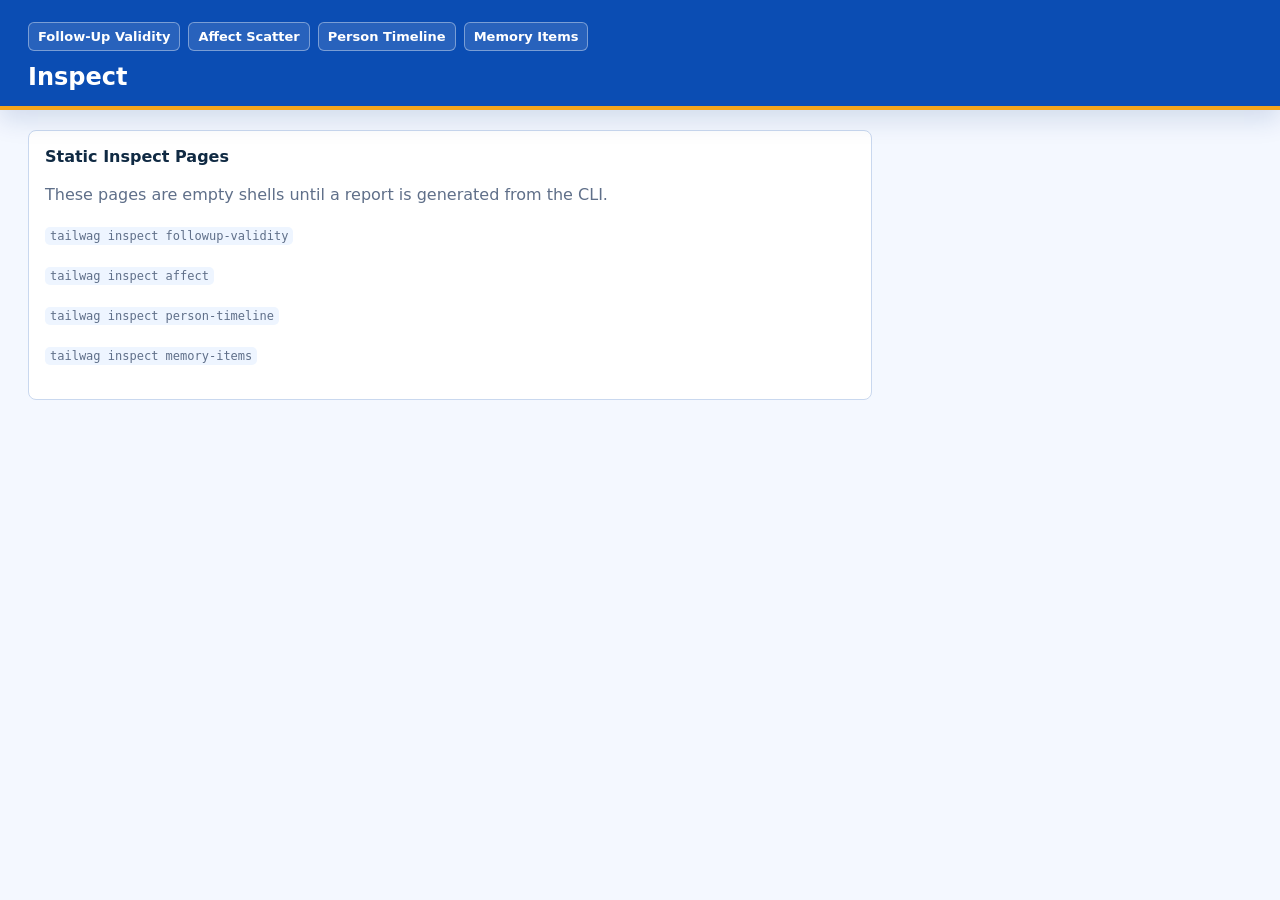
<file: inspect/index.html>
<!doctype html>
<html lang="en">
<head>
  <meta charset="utf-8">
  <meta name="viewport" content="width=device-width, initial-scale=1">
  <title>Inspect</title>
  <link rel="stylesheet" href="tailwag-inspect.css">
  <style>
    :root { --bg: #f4f8ff; --ink: #102a43; --line: #c9d8ef; --panel: #ffffff; --accent: #0b4db3; --muted: #5f6f89; --header-bg: #0b4db3; }
    main { padding: 20px 28px; max-width: 900px; }
    section { border: 1px solid var(--line); border-radius: 8px; background: var(--panel); padding: 16px; }
    p { color: var(--muted); line-height: 1.5; }
    code { background: #eef5ff; border-radius: 5px; padding: 2px 5px; }
  </style>
</head>
<body>
  <header>
    <nav aria-label="Inspect reports">
      <a href="tailwag-followup-validity.html">Follow-Up Validity</a>
      <a href="tailwag-affect.html">Affect Scatter</a>
      <a href="tailwag-person-timeline.html">Person Timeline</a>
      <a href="tailwag-memory-items.html">Memory Items</a>
    </nav>
    <h1>Inspect</h1>
  </header>
  <main>
    <section>
      <h2>Static Inspect Pages</h2>
      <p>These pages are empty shells until a report is generated from the CLI.</p>
      <p><code>tailwag inspect followup-validity</code></p>
      <p><code>tailwag inspect affect</code></p>
      <p><code>tailwag inspect person-timeline</code></p>
      <p><code>tailwag inspect memory-items</code></p>
    </section>
  </main>
</body>
</html>
</file>
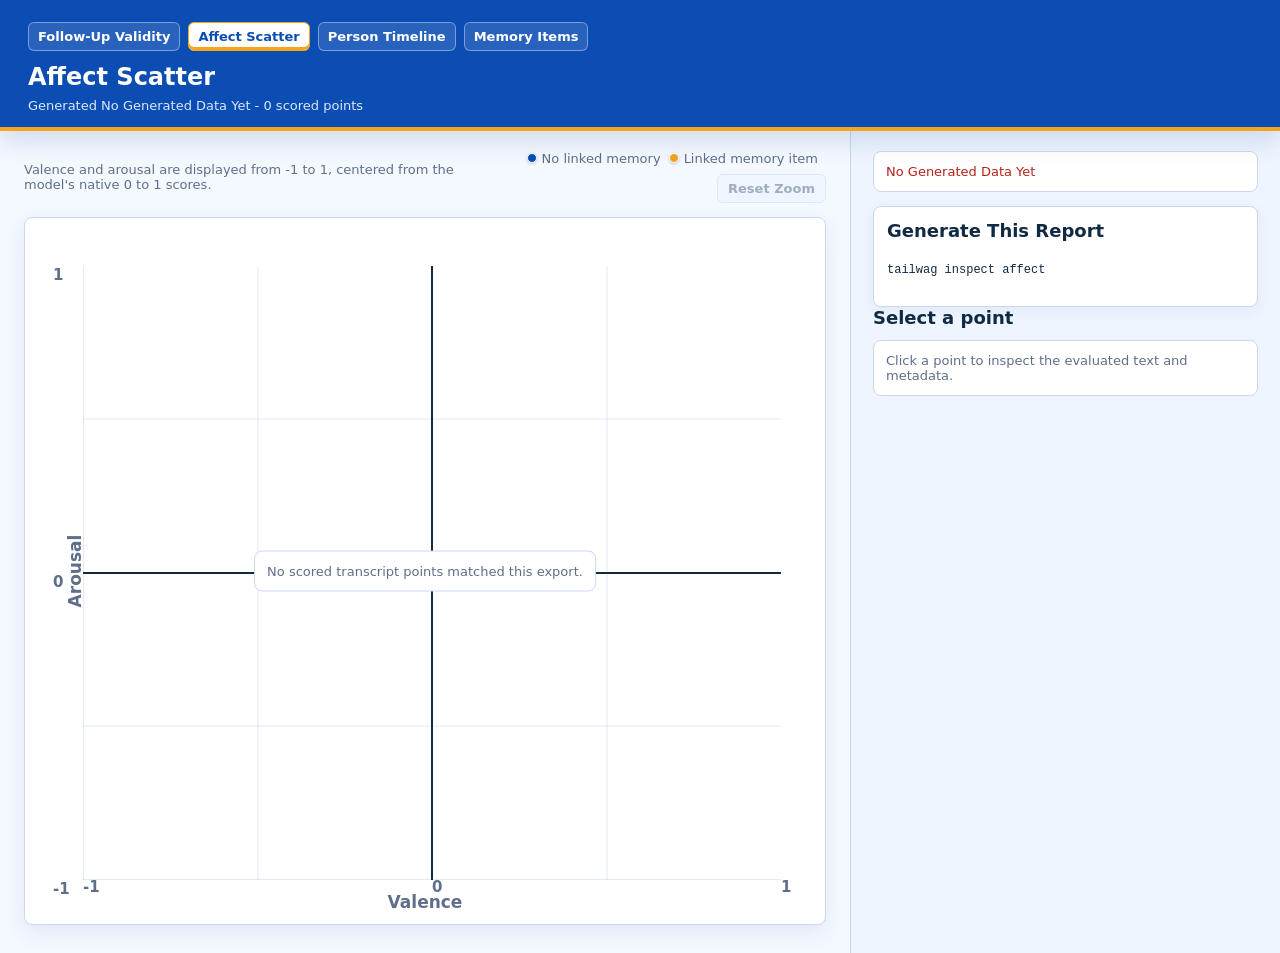
<file: inspect/tailwag-affect.html>
<!doctype html>
<html lang="en">
<head>
  <meta charset="utf-8">
  <meta name="viewport" content="width=device-width, initial-scale=1">
  <title>Affect Scatter</title>
  <link rel="stylesheet" href="tailwag-inspect.css">
  <style>
main {
      display: grid;
      grid-template-columns: minmax(360px, 1fr) minmax(320px, 430px);
      min-height: calc(100vh - 78px);
    }
    .plot-wrap {
      padding: 20px 24px 28px;
      min-width: 0;
      min-height: calc(100vh - 78px);
      display: flex;
      flex-direction: column;
    }
    .toolbar {
      display: flex;
      align-items: center;
      justify-content: space-between;
      gap: 12px;
      margin-bottom: 14px;
      color: var(--muted);
      font-size: 13px;
    }
    .toolbar-actions {
      display: flex;
      align-items: center;
      gap: 8px;
      flex-wrap: wrap;
      justify-content: flex-end;
    }
    .legend {
      display: inline-flex;
      align-items: center;
      gap: 8px;
      flex-wrap: wrap;
    }
    .legend-item {
      display: inline-flex;
      align-items: center;
      gap: 5px;
      white-space: nowrap;
    }
    .swatch {
      width: 10px;
      height: 10px;
      border-radius: 50%;
      background: var(--accent);
      border: 1px solid #ffffff;
      box-shadow: 0 1px 3px rgba(7,53,124,.22);
    }
    .swatch-memory { background: var(--accent-2); }
    .plot {
      position: relative;
      width: 100%;
      flex: 1 1 auto;
      min-height: 420px;
      background: var(--panel);
      border: 1px solid var(--line);
      border-radius: 8px;
      overflow: hidden;
      box-shadow: 0 8px 22px rgba(7, 53, 124, 0.08);
    }
    .grid {
      position: absolute;
      inset: 48px 44px 44px 58px;
      background-image:
        linear-gradient(to right, rgba(11,77,179,.12) 1px, transparent 1px),
        linear-gradient(to top, rgba(11,77,179,.12) 1px, transparent 1px);
      background-size: 25% 100%, 100% 25%;
    }
    .axis-line {
      position: absolute;
      background: var(--ink);
      pointer-events: none;
    }
    .axis-line-y {
      top: 48px;
      bottom: 44px;
      width: 2px;
      transform: translateX(-1px);
    }
    .axis-line-x {
      left: 58px;
      right: 44px;
      height: 2px;
      transform: translateY(-1px);
    }
    .axis-label {
      position: absolute;
      color: var(--muted);
      font-size: 17px;
      font-weight: 650;
    }
    .x-label { left: 50%; bottom: 12px; transform: translateX(-50%); }
    .y-label { left: 14px; top: 50%; transform: translateY(-50%) rotate(-90deg); }
    .tick {
      position: absolute;
      color: var(--muted);
      font-size: 15px;
      font-weight: 600;
    }
    .point {
      position: absolute;
      width: 14px;
      height: 14px;
      border-radius: 50%;
      border: 2px solid #ffffff;
      box-shadow: 0 2px 7px rgba(7,53,124,.26);
      cursor: pointer;
      transform: translate(-50%, -50%);
    }
    .point:focus {
      outline: 3px solid rgba(11,77,179,.34);
      outline-offset: 2px;
    }
    .selection {
      position: absolute;
      border: 1px solid var(--accent-2);
      background: rgba(244,165,28,.16);
      pointer-events: none;
      display: none;
    }
    aside {
      border-left: 1px solid var(--line);
      background: var(--panel-soft);
      padding: 20px 22px;
      overflow: auto;
    }
    h2 {
      margin: 0 0 10px;
      font-size: 18px;
      line-height: 1.25;
      letter-spacing: 0;
    }
    .score-row {
      display: grid;
      grid-template-columns: 1fr 1fr;
      gap: 10px;
      margin: 12px 0;
    }
    .score {
      border: 1px solid var(--line);
      border-radius: 8px;
      padding: 10px;
      background: var(--panel);
    }
    .score strong {
      display: block;
      font-size: 22px;
      line-height: 1;
      margin-top: 5px;
    }
    .memory-list {
      display: grid;
      gap: 8px;
      margin: 12px 0;
    }
    .memory-item {
      border: 1px solid var(--line);
      border-radius: 8px;
      background: var(--panel);
      padding: 10px;
      font-size: 13px;
      line-height: 1.4;
    }
    .memory-item-title {
      display: flex;
      align-items: center;
      justify-content: space-between;
      gap: 8px;
      color: var(--muted);
      margin-bottom: 5px;
    }
    .memory-item strong {
      color: var(--ink);
      font-weight: 650;
    }
    aside a {
      color: var(--accent);
      text-decoration: none;
    }
    aside a:hover { text-decoration: underline; }
    dl {
      display: grid;
      grid-template-columns: 105px 1fr;
      gap: 7px 10px;
      margin: 12px 0;
      font-size: 13px;
    }
    dt { color: var(--muted); }
    dd { margin: 0; overflow-wrap: anywhere; }
    pre {
      white-space: pre-wrap;
      overflow-wrap: anywhere;
      border: 1px solid var(--line);
      background: var(--panel);
      border-radius: 8px;
      padding: 12px;
      font-size: 13px;
      line-height: 1.45;
    }
    .warnings { margin-bottom: 14px; color: var(--danger); }
    @media (max-width: 860px) {
      main { grid-template-columns: 1fr; }
      .plot-wrap { min-height: 70vh; }
      aside { border-left: 0; border-top: 1px solid var(--line); }
    }
  </style>
</head>
<body>
  <header>
    <nav aria-label="Inspect reports"><a href="tailwag-followup-validity.html">Follow-Up Validity</a><a href="tailwag-affect.html" aria-current="page">Affect Scatter</a><a href="tailwag-person-timeline.html">Person Timeline</a><a href="tailwag-memory-items.html">Memory Items</a></nav>
    <h1>Affect Scatter</h1>
    <div class="meta">Generated No Generated Data Yet - <span id="count">0</span> scored points</div>
  </header>
  <main>
<section class="plot-wrap">
      <div class="toolbar">
        <span>Valence and arousal are displayed from -1 to 1, centered from the model's native 0 to 1 scores.</span>
        <span class="toolbar-actions">
          <span class="legend" aria-label="Point colors">
            <span class="legend-item"><span class="swatch"></span>No linked memory</span>
            <span class="legend-item"><span class="swatch swatch-memory"></span>Linked memory item</span>
          </span>
          <span id="filterSummary"></span>
          <button type="button" id="resetZoom" disabled>Reset Zoom</button>
        </span>
      </div>
      <div class="plot" id="plot" role="img" aria-label="Valence arousal scatter plot">
        <div class="grid" id="grid"></div>
        <div class="axis-line axis-line-y" id="axisY"></div>
        <div class="axis-line axis-line-x" id="axisX"></div>
        <div class="axis-label x-label">Valence</div>
        <div class="axis-label y-label">Arousal</div>
        <div class="selection" id="selection"></div>
      </div>
    </section>
    <aside>
      <div id="warnings"></div>
      <section class="panel command-panel" id="emptyCommand">
      <h2>Generate This Report</h2>
      <p><code>tailwag inspect affect</code></p>
    </section>
      <h2 id="detailTitle">Select a point</h2>
      <div id="detail" class="empty">Click a point to inspect the evaluated text and metadata.</div>
    </aside>
  </main>
  <script id="report-data" type="application/json">{"filters": {}, "generated_at": "No Generated Data Yet", "metadata": {}, "records": [], "title": "Affect Scatter", "warnings": ["No Generated Data Yet"]}</script>
  <script src="tailwag-inspect.js"></script>
  <script>
const report = inspectReportData();
    const records = inspectReportRecords(report);
    const pointColor = '#0b4db3';
    const memoryPointColor = '#f4a51c';
    const plot = document.getElementById('plot');
    const axisX = document.getElementById('axisX');
    const axisY = document.getElementById('axisY');
    const selection = document.getElementById('selection');
    const resetZoom = document.getElementById('resetZoom');
    const detail = document.getElementById('detail');
    const detailTitle = document.getElementById('detailTitle');
    const fullDomain = { xMin: -1, xMax: 1, yMin: -1, yMax: 1 };
    let domain = { ...fullDomain };
    let dragStart = null;
    inspectSetCount('count', records.length);
    inspectToggleEmptyCommand(records);
    document.getElementById('filterSummary').textContent = inspectFilterText(report.filters);
    inspectRenderWarnings(report);
    if (!records.length) {
      const empty = document.createElement('div');
      empty.className = 'empty';
      empty.style.position = 'absolute';
      empty.style.left = '50%';
      empty.style.top = '50%';
      empty.style.transform = 'translate(-50%, -50%)';
      empty.textContent = 'No scored transcript points matched this export.';
      plot.appendChild(empty);
    }
    renderTicks();
    renderPoints();
    records.forEach((record, index) => {
      if (index === 0) renderDetail(record);
    });
    window.addEventListener('resize', () => {
      renderTicks();
      renderPoints();
    });
    resetZoom.addEventListener('click', () => {
      domain = { ...fullDomain };
      resetZoom.disabled = true;
      renderTicks();
      renderPoints();
    });
    plot.addEventListener('pointerdown', (event) => {
      if (event.button !== 0 || event.target.classList.contains('point')) return;
      const bounds = plotAreaBounds();
      const point = pointerPoint(event);
      if (!pointInBounds(point, bounds)) return;
      dragStart = point;
      selection.style.display = 'block';
      updateSelection(point, point);
      plot.setPointerCapture(event.pointerId);
    });
    plot.addEventListener('pointermove', (event) => {
      if (!dragStart) return;
      updateSelection(dragStart, pointerPoint(event));
    });
    plot.addEventListener('pointerup', (event) => {
      if (!dragStart) return;
      const dragEnd = pointerPoint(event);
      selection.style.display = 'none';
      plot.releasePointerCapture(event.pointerId);
      applyZoom(dragStart, dragEnd);
      dragStart = null;
    });
    plot.addEventListener('pointercancel', () => {
      dragStart = null;
      selection.style.display = 'none';
    });
    function renderPoints() {
      document.querySelectorAll('.point').forEach((node) => node.remove());
      records.forEach((record) => {
        const transcript = record.transcript || {};
        const xValue = centered(record.valence);
        const yValue = centered(record.arousal);
        if (xValue < domain.xMin || xValue > domain.xMax || yValue < domain.yMin || yValue > domain.yMax) return;
        const point = document.createElement('button');
        point.className = 'point';
        point.style.background = hasLinkedMemory(record) ? memoryPointColor : pointColor;
        const screenPoint = valueToScreen(xValue, yValue);
        point.style.left = `${screenPoint.x}px`;
        point.style.top = `${screenPoint.y}px`;
        const memoryLabel = hasLinkedMemory(record) ? ` - linked memories ${linkedMemoryCount(record)}` : '';
        point.title = `${transcript.display_name || transcript.person_id} - valence ${format(centered(record.valence))} - arousal ${format(centered(record.arousal))}${memoryLabel}`;
        point.setAttribute('aria-label', point.title);
        point.addEventListener('click', () => renderDetail(record));
        point.addEventListener('keydown', (event) => {
          if (event.key === 'Enter' || event.key === ' ') {
            event.preventDefault();
            renderDetail(record);
          }
        });
        plot.appendChild(point);
      });
    }
    function renderDetail(record) {
      const transcript = record.transcript || {};
      detailTitle.textContent = transcript.display_name || transcript.person_id || 'Unknown person';
      detail.className = '';
      detail.innerHTML = `
        <div class="score-row">
          <div class="score">Valence<strong>${format(centered(record.valence))}</strong></div>
          <div class="score">Arousal<strong>${format(centered(record.arousal))}</strong></div>
        </div>
        <dl>
          <dt>Person</dt><dd><a href="${escapeHtml(timelineHref({ person: transcript.person_id || '' }))}">${escapeHtml(transcript.person_id || '')}</a></dd>
          <dt>Speaker</dt><dd>${escapeHtml(speakerNames(transcript).join(', '))}</dd>
          <dt>Episode</dt><dd><a href="${escapeHtml(timelineHref({ item: transcript.episode_id || '' }))}">${escapeHtml(transcript.episode_id || '')}</a></dd>
          <dt>Time</dt><dd>${escapeHtml(formatTimeRange(transcript.start_time, transcript.end_time))}</dd>
          <dt>Place</dt><dd>${escapeHtml([transcript.building_code, transcript.room_id].filter(Boolean).join(' / '))}</dd>
          <dt>Lines</dt><dd>${escapeHtml(String(transcript.line_count || 0))}</dd>
          <dt>Linked memories</dt><dd><a href="${escapeHtml(memoryItemsHref({ person: transcript.person_id || '', episode: transcript.episode_id || '' }))}">${escapeHtml(String(linkedMemoryCount(record)))}</a></dd>
          <dt>Model scores</dt><dd>valence ${format(record.valence)} / arousal ${format(record.arousal)}</dd>
        </dl>
        ${relatedMemoryHtml(transcript)}
        <pre>${escapeHtml(transcript.text || '')}</pre>
      `;
    }
    function relatedMemoryHtml(transcript) {
      const items = transcript.related_memory_items || [];
      if (!items.length) return '';
      return `
        <section class="memory-list" aria-label="Related memory items">
          ${items.map((item) => `
            <article class="memory-item">
              <div class="memory-item-title">
                <strong>${escapeHtml(item.kind || 'memory')}</strong>
                <span>${escapeHtml(item.status || '')}</span>
              </div>
              <div>${escapeHtml(item.summary || '')}</div>
              <a href="${escapeHtml(memoryItemsHref({ memory: item.memory_id || '' }))}"><code>${escapeHtml(item.memory_id || '')}</code></a>
            </article>
          `).join('')}
        </section>
      `;
    }
    function timelineHref(filters) {
      return inspectFilters.href('tailwag-person-timeline.html', filters || {});
    }
    function memoryItemsHref(filters) {
      return inspectFilters.href('tailwag-memory-items.html', filters || {});
    }
    function renderTicks() {
      renderAxes();
      document.querySelectorAll('.tick').forEach((node) => node.remove());
      tickValues(domain.xMin, domain.xMax).forEach((value) => {
        const x = document.createElement('div');
        x.className = 'tick';
        x.style.left = `${valueToScreen(value, domain.yMin).x}px`;
        x.style.bottom = '28px';
        x.textContent = tickLabel(value);
        plot.appendChild(x);
      });
      tickValues(domain.yMin, domain.yMax).forEach((value) => {
        const y = document.createElement('div');
        y.className = 'tick';
        y.style.left = '28px';
        y.style.top = `${valueToScreen(domain.xMin, value).y}px`;
        y.textContent = tickLabel(value);
        plot.appendChild(y);
      });
    }
    function renderAxes() {
      const origin = valueToScreen(0, 0);
      axisY.style.left = `${origin.x}px`;
      axisX.style.top = `${origin.y}px`;
    }
    function hasLinkedMemory(record) {
      return linkedMemoryCount(record) > 0;
    }
    function linkedMemoryCount(record) {
      const transcript = record.transcript || {};
      const count = Math.max(0, Number(transcript.memory_item_count || 0));
      if (count > 0) return count;
      return transcript.has_memory_items ? 1 : 0;
    }
    function speakerNames(transcript) {
      const lines = transcript.transcript_lines || [];
      const names = [];
      lines.forEach((line) => {
        const speaker = String(line.speaker || '').trim();
        if (speaker && !names.includes(speaker)) names.push(speaker);
      });
      return names.length ? names : [transcript.display_name || transcript.person_id || ''];
    }
    function formatTimeRange(start, end) {
      const formattedStart = formatDateTime(start);
      const formattedEnd = formatDateTime(end);
      if (formattedStart && formattedEnd && formattedStart !== formattedEnd) return `${formattedStart} to ${formattedEnd}`;
      return formattedStart || formattedEnd || '';
    }
    function centered(value) {
      return clamp(Number(value) * 2 - 1, -1, 1);
    }
    function normalizeForPlot(value) {
      return (clamp(value, -1, 1) + 1) / 2;
    }
    function plotAreaBounds() {
      return {
        left: 58,
        right: plot.clientWidth - 44,
        top: 48,
        bottom: plot.clientHeight - 44
      };
    }
    function valueToScreen(xValue, yValue) {
      const bounds = plotAreaBounds();
      const xRatio = (xValue - domain.xMin) / (domain.xMax - domain.xMin);
      const yRatio = (yValue - domain.yMin) / (domain.yMax - domain.yMin);
      return {
        x: bounds.left + xRatio * (bounds.right - bounds.left),
        y: bounds.bottom - yRatio * (bounds.bottom - bounds.top)
      };
    }
    function screenToValue(point) {
      const bounds = plotAreaBounds();
      const xRatio = (point.x - bounds.left) / (bounds.right - bounds.left);
      const yRatio = (bounds.bottom - point.y) / (bounds.bottom - bounds.top);
      return {
        x: domain.xMin + xRatio * (domain.xMax - domain.xMin),
        y: domain.yMin + yRatio * (domain.yMax - domain.yMin)
      };
    }
    function pointerPoint(event) {
      const rect = plot.getBoundingClientRect();
      return {
        x: event.clientX - rect.left,
        y: event.clientY - rect.top
      };
    }
    function pointInBounds(point, bounds) {
      return point.x >= bounds.left && point.x <= bounds.right && point.y >= bounds.top && point.y <= bounds.bottom;
    }
    function updateSelection(start, end) {
      const bounds = plotAreaBounds();
      const x1 = clamp(start.x, bounds.left, bounds.right);
      const y1 = clamp(start.y, bounds.top, bounds.bottom);
      const x2 = clamp(end.x, bounds.left, bounds.right);
      const y2 = clamp(end.y, bounds.top, bounds.bottom);
      selection.style.left = `${Math.min(x1, x2)}px`;
      selection.style.top = `${Math.min(y1, y2)}px`;
      selection.style.width = `${Math.abs(x2 - x1)}px`;
      selection.style.height = `${Math.abs(y2 - y1)}px`;
    }
    function applyZoom(start, end) {
      const bounds = plotAreaBounds();
      const clampedStart = {
        x: clamp(start.x, bounds.left, bounds.right),
        y: clamp(start.y, bounds.top, bounds.bottom)
      };
      const clampedEnd = {
        x: clamp(end.x, bounds.left, bounds.right),
        y: clamp(end.y, bounds.top, bounds.bottom)
      };
      if (Math.abs(clampedEnd.x - clampedStart.x) < 12 || Math.abs(clampedEnd.y - clampedStart.y) < 12) return;
      const first = screenToValue(clampedStart);
      const second = screenToValue(clampedEnd);
      domain = {
        xMin: Math.min(first.x, second.x),
        xMax: Math.max(first.x, second.x),
        yMin: Math.min(first.y, second.y),
        yMax: Math.max(first.y, second.y)
      };
      resetZoom.disabled = false;
      renderTicks();
      renderPoints();
    }
    function tickValues(min, max) {
      if (Math.abs(min + 1) < 0.001 && Math.abs(max - 1) < 0.001) return [-1, 0, 1];
      return [min, (min + max) / 2, max];
    }
    function tickLabel(value) {
      return Number(value).toFixed(2).replace(/\.00$/, '');
    }
    function clamp(value, min, max) {
      return Math.max(min, Math.min(max, Number(value) || 0));
    }
    function format(value) {
      return Number(value).toFixed(3);
    }
  </script>
</body>
</html>
</file>
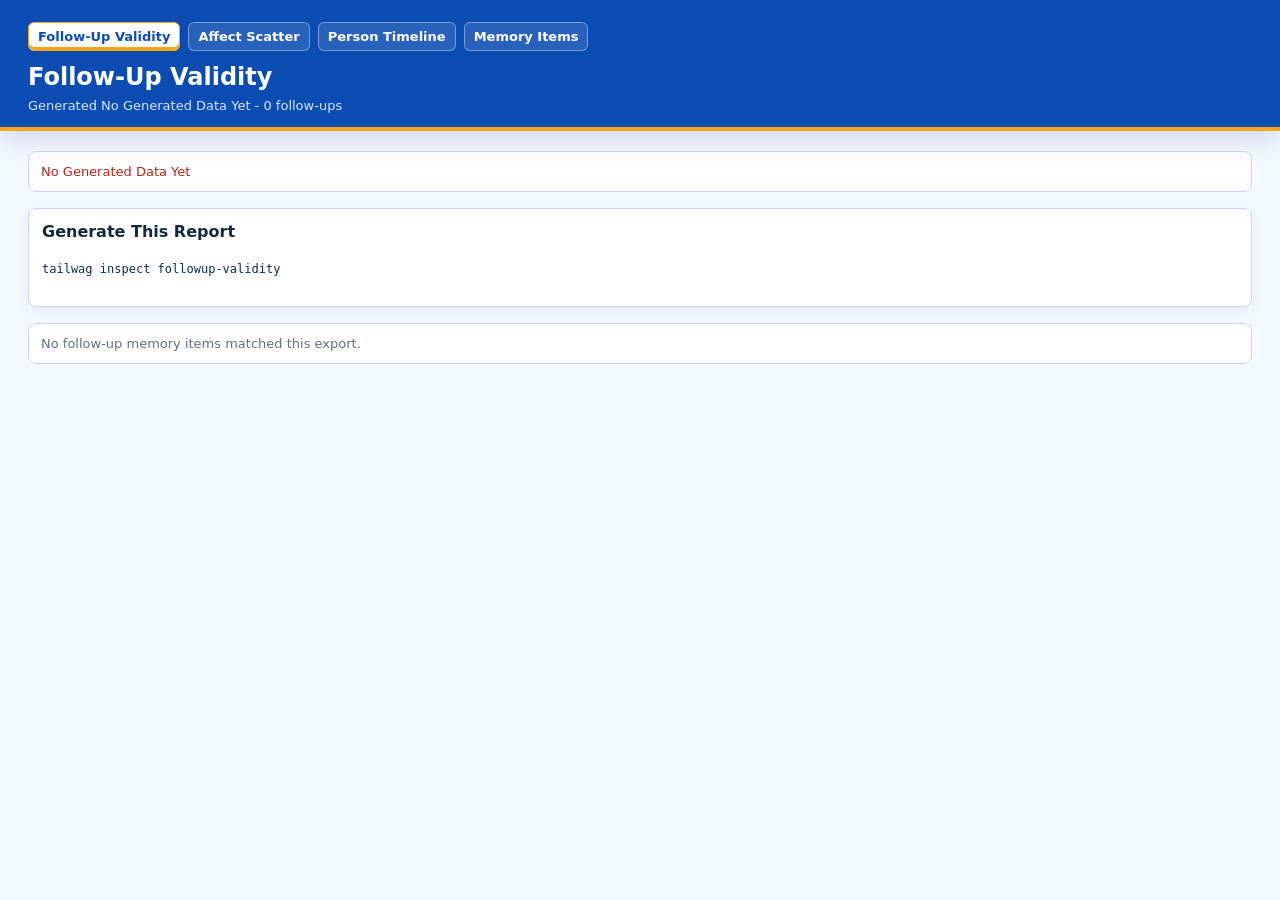
<file: inspect/tailwag-followup-validity.html>
<!doctype html>
<html lang="en">
<head>
  <meta charset="utf-8">
  <meta name="viewport" content="width=device-width, initial-scale=1">
  <title>Follow-Up Validity</title>
  <link rel="stylesheet" href="tailwag-inspect.css">
  <style>
main { padding: 20px 28px 32px; display: grid; gap: 16px; }
    .groups { display: grid; gap: 14px; }
    .group {
      border: 1px solid var(--line);
      border-radius: 8px;
      background: var(--panel);
      padding: 12px;
    }
    .group-head {
      display: flex;
      align-items: center;
      justify-content: space-between;
      gap: 12px;
      margin-bottom: 10px;
    }
    .group h2 { margin: 0; }
    .group h2 a, .item a {
      color: var(--accent);
      text-decoration: none;
    }
    .group h2 a:hover, .item a:hover { text-decoration: underline; }
    .bar { height: 8px; margin-bottom: 10px; }
    .items { display: grid; gap: 8px; }
    .item {
      border-top: 1px solid var(--line);
      padding-top: 8px;
      display: grid;
      grid-template-columns: minmax(180px, 240px) minmax(0, 1fr) auto;
      gap: 12px;
      align-items: start;
      font-size: 13px;
    }
    .item strong { display: block; overflow-wrap: anywhere; }
    .summary { overflow-wrap: anywhere; }
    .pill { color: var(--muted); }
    .pill.expired_active { color: var(--danger); border-color: rgba(180,35,24,.45); }
    .pill.visible_now { color: var(--accent); border-color: rgba(11,77,179,.45); }
    .pill.not_yet_due { color: var(--warning-color); border-color: rgba(244,165,28,.55); }
    .warnings { color: var(--danger); }
    @media (max-width: 820px) {
      header, main { padding-left: 16px; padding-right: 16px; }
      .item { grid-template-columns: 1fr; }
    }
  </style>
</head>
<body>
  <header>
    <nav aria-label="Inspect reports"><a href="tailwag-followup-validity.html" aria-current="page">Follow-Up Validity</a><a href="tailwag-affect.html">Affect Scatter</a><a href="tailwag-person-timeline.html">Person Timeline</a><a href="tailwag-memory-items.html">Memory Items</a></nav>
    <h1>Follow-Up Validity</h1>
    <div class="meta">Generated No Generated Data Yet - <span id="count">0</span> follow-ups</div>
  </header>
  <main>
<div id="warnings"></div>
    <section class="panel command-panel" id="emptyCommand">
      <h2>Generate This Report</h2>
      <p><code>tailwag inspect followup-validity</code></p>
    </section>
    <section id="groups" class="groups" aria-label="Follow-ups grouped by validity duration"></section>
  </main>
  <script id="report-data" type="application/json">{"filters": {"limit": 1000}, "generated_at": "No Generated Data Yet", "metadata": {"bucket_order": ["invalid", "under_1_day", "1_to_3_days", "4_to_7_days", "8_to_14_days", "15_to_30_days", "over_30_days"], "canonical_reports": {"affect": "tailwag-affect.html", "followup_validity": "tailwag-followup-validity.html", "memory_items": "tailwag-memory-items.html", "person_timeline": "tailwag-person-timeline.html"}, "storage": "read_only", "utility": "inspect followup-validity"}, "records": [], "title": "Follow-Up Validity", "warnings": ["No Generated Data Yet"]}</script>
  <script src="tailwag-inspect.js"></script>
  <script>
const report = inspectReportData();
    const records = inspectReportRecords(report);
    const bucketOrder = (report.metadata && report.metadata.bucket_order) || [];
    const labels = {
      invalid: 'Invalid or Unknown Duration',
      under_1_day: 'Under 1 Day',
      '1_to_3_days': '1-3 Days',
      '4_to_7_days': '4-7 Days',
      '8_to_14_days': '8-14 Days',
      '15_to_30_days': '15-30 Days',
      over_30_days: 'Over 30 Days'
    };
    inspectSetCount('count', records.length);
    inspectToggleEmptyCommand(records);
    inspectRenderWarnings(report);
    renderGroups();
    function renderGroups() {
      const node = document.getElementById('groups');
      if (!records.length) {
        node.innerHTML = '<div class="empty">No follow-up memory items matched this export.</div>';
        return;
      }
      const grouped = groupBy(records, 'validity_bucket');
      const max = Math.max(1, ...Object.values(grouped).map((items) => items.length));
      node.innerHTML = bucketOrder
        .filter((bucket) => grouped[bucket] && grouped[bucket].length)
        .map((bucket) => groupHtml(bucket, grouped[bucket], max))
        .join('');
    }
    function groupHtml(bucket, items, max) {
      return `
        <section class="group">
          <div class="group-head">
            <h2><a href="${escapeHtml(memoryItemsHref({ kind: 'followup', validity_bucket: bucket }))}">${escapeHtml(labels[bucket] || bucket)}</a></h2>
            <strong>${items.length}</strong>
          </div>
          <div class="bar" aria-hidden="true"><span style="width:${Math.round(items.length / max * 100)}%"></span></div>
          <div class="items">${items.map(itemHtml).join('')}</div>
        </section>
      `;
    }
    function itemHtml(record) {
      const person = record.display_name || record.person_id || '';
      return `
        <article class="item">
          <div>
            <strong><a href="${escapeHtml(timelineHref(record))}">${escapeHtml(person)}</a></strong>
            <a href="${escapeHtml(memoryItemsHref({ memory: record.memory_id || '' }))}"><code>${escapeHtml(record.memory_id || '')}</code></a>
          </div>
          <div class="summary">
            ${escapeHtml(record.summary || '')}
            <div class="meta">${escapeHtml(timeRange(record))}</div>
          </div>
          <a class="pill ${escapeAttr(record.followup_state || '')}" href="${escapeHtml(memoryItemsHref({ kind: 'followup', followup_state: record.followup_state || 'unknown' }))}">${escapeHtml(titleCase(record.followup_state || 'unknown'))}</a>
        </article>
      `;
    }
    function memoryItemsHref(filters) {
      return inspectFilters.href('tailwag-memory-items.html', filters || {});
    }
    function timelineHref(record) {
      return inspectFilters.href('tailwag-person-timeline.html', { person: record.person_id || '' });
    }
    function groupBy(values, key) {
      return values.reduce((groups, record) => {
        const value = record[key] || 'unknown';
        groups[value] = groups[value] || [];
        groups[value].push(record);
        return groups;
      }, {});
    }
    function timeRange(record) {
      const parts = [];
      if (record.due_at) parts.push(`due ${formatDateTime(record.due_at)}`);
      if (record.expires_at) parts.push(`expires ${formatDateTime(record.expires_at)}`);
      return parts.join(' / ');
    }
  </script>
</body>
</html>
</file>
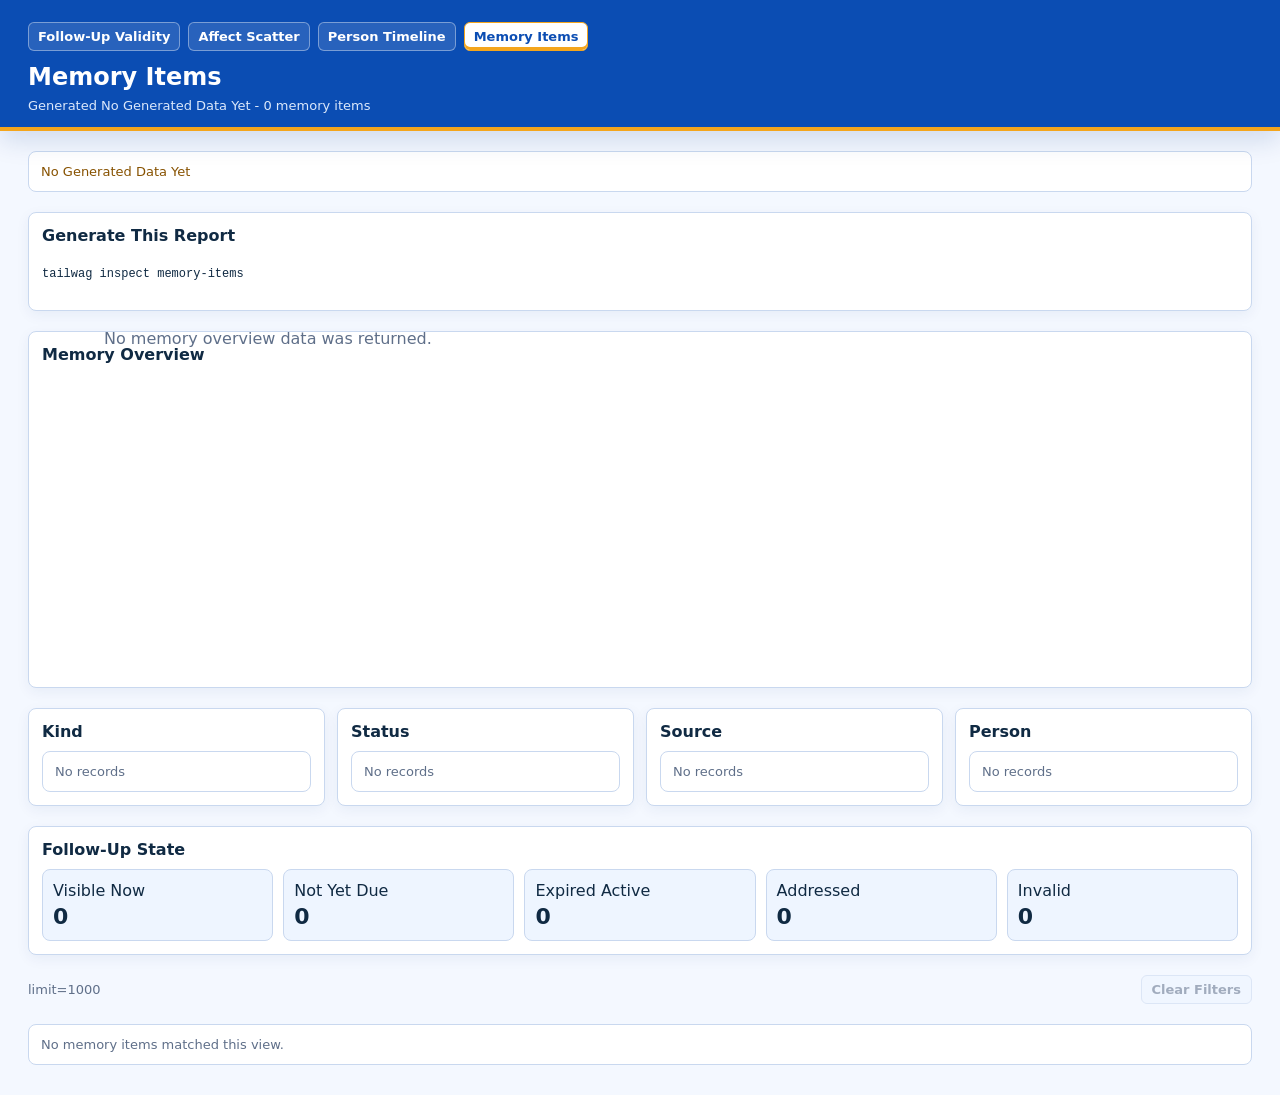
<file: inspect/tailwag-memory-items.html>
<!doctype html>
<html lang="en">
<head>
  <meta charset="utf-8">
  <meta name="viewport" content="width=device-width, initial-scale=1">
  <title>Memory Items</title>
  <link rel="stylesheet" href="tailwag-inspect.css">
  <style>
main {
      padding: 20px 28px 30px;
      display: grid;
      gap: 20px;
    }
    .summary {
      display: grid;
      grid-template-columns: repeat(4, minmax(160px, 1fr));
      gap: 12px;
    }
.sankey-wrap {
      overflow-x: auto;
      overflow-y: hidden;
    }
    svg {
      min-width: 1040px;
      width: 100%;
      height: 440px;
      margin: -70px 0;
      display: block;
    }
    .link {
      fill: none;
      stroke: var(--accent-3);
      stroke-opacity: .28;
      stroke-linecap: round;
      cursor: pointer;
    }
    .link.terminal-addressed { stroke: var(--accent); }
    .link.terminal-superseded, .link.terminal-expired-active, .link.terminal-invalid { stroke: var(--danger); }
    .node { cursor: pointer; }
    .node a { text-decoration: none; }
    .node a:focus rect {
      stroke: var(--accent);
      stroke-width: 2;
    }
    .node rect {
      fill: #fff;
      stroke: var(--line);
      stroke-width: 1;
      rx: 7;
    }
    .node text {
      fill: var(--ink);
      font-size: 13px;
      font-weight: 650;
    }
    .node .count {
      fill: var(--muted);
      font-size: 12px;
      font-weight: 500;
    }
    .dist-list {
      display: grid;
      gap: 7px;
      margin: 0;
    }
    .dist-row {
      appearance: none;
      border: 0;
      background: transparent;
      cursor: pointer;
      font: inherit;
      padding: 0;
      width: 100%;
      display: grid;
      grid-template-columns: minmax(0, 1fr) auto;
      gap: 8px;
      align-items: center;
      color: var(--muted);
      font-size: 13px;
      text-align: left;
    }
    .dist-row.active strong { color: var(--accent); }
    .dist-row strong {
      color: var(--ink);
      font-weight: 650;
      overflow-wrap: anywhere;
    }
    .dist-row a {
      color: var(--accent);
      text-decoration: none;
    }
    .bar { grid-column: 1 / -1; height: 5px; }
    .board {
      display: grid;
      grid-template-columns: repeat(5, minmax(120px, 1fr));
      gap: 10px;
    }
    .state {
      appearance: none;
      border: 1px solid var(--line);
      border-radius: 8px;
      background: var(--panel-soft);
      color: var(--ink);
      cursor: pointer;
      font: inherit;
      padding: 10px;
      min-height: 72px;
      text-align: left;
      width: 100%;
    }
    .state.active {
      border-color: var(--accent);
      box-shadow: inset 0 -3px 0 var(--accent);
    }
    .state strong {
      display: block;
      font-size: 22px;
      line-height: 1;
      margin-top: 6px;
    }
    .controls {
      display: flex;
      align-items: center;
      justify-content: space-between;
      gap: 12px;
      flex-wrap: wrap;
      color: var(--muted);
      font-size: 13px;
    }
    table {
      width: 100%;
      border-collapse: collapse;
      background: var(--panel);
      border: 1px solid var(--line);
      border-radius: 8px;
      overflow: hidden;
    }
    th, td {
      text-align: left;
      vertical-align: top;
      border-bottom: 1px solid var(--line);
      padding: 10px;
      font-size: 13px;
      line-height: 1.4;
    }
    th {
      color: var(--muted);
      background: var(--panel-soft);
      font-weight: 650;
      white-space: nowrap;
    }
    tr:last-child td { border-bottom: 0; }
    td.summary-cell {
      min-width: 280px;
      max-width: 520px;
    }
    .pill { margin: 0 4px 4px 0; }
    td a {
      color: var(--accent);
      text-decoration: none;
    }
    td a:hover { text-decoration: underline; }
    .pill.followup { border-color: rgba(244,165,28,.45); color: #875200; }
    .pill.addressed { border-color: rgba(0,115,207,.45); color: var(--accent-3); }
    .pill.expired, .pill.superseded { border-color: rgba(180,35,24,.45); color: var(--danger); }
    @media (max-width: 1100px) {
      .summary { grid-template-columns: repeat(2, minmax(160px, 1fr)); }
      .board { grid-template-columns: repeat(2, minmax(120px, 1fr)); }
      table, thead, tbody, th, td, tr { display: block; }
      thead { display: none; }
      tr { border-bottom: 1px solid var(--line); }
      td {
        border-bottom: 0;
        display: grid;
        grid-template-columns: 96px minmax(0, 1fr);
        gap: 10px;
      }
      td::before {
        content: attr(data-label);
        color: var(--muted);
        font-weight: 650;
      }
    }
    @media (max-width: 620px) {
      header, main { padding-left: 16px; padding-right: 16px; }
      .summary, .board { grid-template-columns: 1fr; }
    }
  </style>
</head>
<body>
  <header>
    <nav aria-label="Inspect reports"><a href="tailwag-followup-validity.html">Follow-Up Validity</a><a href="tailwag-affect.html">Affect Scatter</a><a href="tailwag-person-timeline.html">Person Timeline</a><a href="tailwag-memory-items.html" aria-current="page">Memory Items</a></nav>
    <h1>Memory Items</h1>
    <div class="meta">Generated No Generated Data Yet - <span id="count">0</span> memory items</div>
  </header>
  <main>
<div id="warnings"></div>
    <section class="panel command-panel" id="emptyCommand">
      <h2>Generate This Report</h2>
      <p><code>tailwag inspect memory-items</code></p>
    </section>
<section class="panel sankey-wrap" aria-label="Memory overview Sankey diagram">
      <h2>Memory Overview</h2>
      <svg id="overviewSankey" viewBox="0 0 1120 440" role="img" aria-label="Memory overview Sankey diagram"></svg>
    </section>
    <section class="summary" id="summary" aria-label="Memory item distributions"></section>
    <section class="panel">
      <h2>Follow-Up State</h2>
      <div class="board" id="followupBoard"></div>
    </section>
    <section class="controls">
      <span id="filterSummary"></span>
      <button type="button" id="clearFilters">Clear Filters</button>
    </section>
    <section id="tableWrap"></section>
  </main>
  <script id="report-data" type="application/json">{"filters": {"limit": 1000, "person_id": null}, "generated_at": "No Generated Data Yet", "metadata": {"canonical_reports": {"affect": "tailwag-affect.html", "followup_validity": "tailwag-followup-validity.html", "memory_items": "tailwag-memory-items.html", "person_timeline": "tailwag-person-timeline.html"}, "distributions": {}, "episode_conversion": {}, "memory_overview_links": [], "storage": "read_only", "utility": "inspect memory-items"}, "records": [], "title": "Memory Items", "warnings": ["No Generated Data Yet"]}</script>
  <script src="tailwag-inspect.js"></script>
  <script>
const report = inspectReportData();
    const records = inspectReportRecords(report);
    const overviewLinks = (report.metadata && report.metadata.overview_links) || [];
    const distributionKeys = [
      ['kind', 'Kind'],
      ['status', 'Status'],
      ['source', 'Source'],
      ['person', 'Person']
    ];
    const followupStates = ['visible_now', 'not_yet_due', 'expired_active', 'addressed', 'invalid'];
    const clearFilters = document.getElementById('clearFilters');
    inspectToggleEmptyCommand(records);
    clearFilters.addEventListener('click', () => {
      history.pushState('', document.title, window.location.pathname + window.location.search);
      render();
    });
    window.addEventListener('hashchange', render);
    inspectRenderWarnings(report);
    render();
    function render() {
      const filters = hashFilters();
      const visible = applyFilters(records, filters);
      inspectSetCount('count', visible.length);
      document.getElementById('filterSummary').textContent = filterSummary(filters) || inspectFilterText(report.filters);
      clearFilters.disabled = !hasFilters(filters);
      renderSummary(visible, filters);
      renderOverviewSankey();
      renderFollowupBoard(applyFilters(records, filters, new Set(['followup_state'])), filters.followup_state);
      renderTable(visible);
    }
function renderOverviewSankey() {
      const svg = document.getElementById('overviewSankey');
      if (!overviewLinks.length) {
        svg.innerHTML = '<text x="24" y="40" fill="#5f6f89">No memory overview data was returned.</text>';
        return;
      }
      const nodes = overviewNodeLayout(overviewLinks);
      const maxCount = Math.max(1, ...overviewLinks.map((link) => Number(link.count || 0)));
      const linkSvg = overviewLinks.map((link) => {
        const source = nodes[link.source];
        const target = nodes[link.target];
        if (!source || !target) return '';
        const width = Math.max(8, Math.round(Number(link.count || 0) / maxCount * 54));
        const href = overviewHrefForLink(link);
        return `<a href="${escapeHtml(href)}"><path class="link terminal-${escapeAttr(link.target)}" d="${sankeyPath(source, target)}" stroke-width="${width}"><title>${escapeHtml(link.source)} to ${escapeHtml(link.target)}: ${link.count}</title></path></a>`;
      }).join('');
      const nodeSvg = Object.values(nodes).map((node) => `
        <g class="node">
          <a href="${escapeHtml(overviewHrefForNode(node.label))}">
            <rect x="${node.x}" y="${node.y}" width="${node.width}" height="${node.height}"></rect>
            <text x="${node.x + 12}" y="${node.y + 24}">${escapeHtml(node.label)}</text>
            <text class="count" x="${node.x + 12}" y="${node.y + 44}">${node.count}</text>
          </a>
        </g>
      `).join('');
      svg.innerHTML = linkSvg + nodeSvg;
    }
    function overviewNodeLayout(values) {
      const activeTotal = overviewCountFor('Created', 'Active');
      const memoryItemCount = Math.max(overviewCountFor('Episodes With Memories', 'Created'), activeTotal);
      const terminals = values.filter((link) => link.source === 'Active');
      const nodes = {};
      const allEpisodeCount = overviewCountFor('All Episodes', 'Episodes With Memories') + overviewCountFor('All Episodes', 'Episodes Without Memories');
      if (allEpisodeCount) {
        nodes['All Episodes'] = { label: 'All Episodes', count: allEpisodeCount, x: 40, y: 180, width: 160, height: 70 };
      }
      if (overviewCountFor('All Episodes', 'Episodes With Memories')) {
        nodes['Episodes With Memories'] = { label: 'Episodes With Memories', count: overviewCountFor('All Episodes', 'Episodes With Memories'), x: 260, y: 130, width: 190, height: 66 };
      }
      if (overviewCountFor('All Episodes', 'Episodes Without Memories')) {
        nodes['Episodes Without Memories'] = { label: 'Episodes Without Memories', count: overviewCountFor('All Episodes', 'Episodes Without Memories'), x: 260, y: 245, width: 190, height: 66 };
      }
      if (memoryItemCount) {
        nodes.Created = { label: 'Created', count: memoryItemCount, x: 520, y: 180, width: 150, height: 70 };
      }
      if (activeTotal) {
        nodes.Active = { label: 'Active', count: activeTotal, x: 760, y: 180, width: 150, height: 70 };
      }
      const startY = Math.max(34, 210 - terminals.length * 38);
      terminals.forEach((link, index) => {
        nodes[link.target] = {
          label: link.target,
          count: Number(link.count || 0),
          x: 950,
          y: startY + index * 76,
          width: 170,
          height: 60
        };
      });
      return nodes;
    }
    function overviewCountFor(source, target) {
      const link = overviewLinks.find((entry) => entry.source === source && entry.target === target);
      return link ? Number(link.count || 0) : 0;
    }
    function sankeyPath(source, target) {
      const x1 = source.x + source.width;
      const y1 = source.y + source.height / 2;
      const x2 = target.x;
      const y2 = target.y + target.height / 2;
      const mid = (x1 + x2) / 2;
      return `M ${x1} ${y1} C ${mid} ${y1}, ${mid} ${y2}, ${x2} ${y2}`;
    }
    function overviewHrefForLink(link) {
      if (link.source === 'All Episodes' || link.target === 'Episodes With Memories') {
        return timelineHref({ has_memory: 'true' });
      }
      if (link.target === 'Episodes Without Memories') {
        return timelineHref({ has_memory: 'false' });
      }
      return '#' + hashWith(overviewFilters(link.target));
    }
    function overviewHrefForNode(label) {
      if (label === 'All Episodes') return timelineHref({});
      if (label === 'Episodes With Memories') return timelineHref({ has_memory: 'true' });
      if (label === 'Episodes Without Memories') return timelineHref({ has_memory: 'false' });
      return '#' + hashWith(overviewFilters(label));
    }
    function overviewFilters(label) {
      const normalized = String(label || '').toLowerCase();
      if (normalized === 'superseded') return { status: 'superseded' };
      if (normalized === 'addressed') return { status: 'addressed' };
      if (normalized === 'expired active') return { kind: 'followup', followup_state: 'expired_active' };
      if (normalized === 'invalid') return { kind: 'followup', followup_state: 'invalid' };
      if (normalized === 'still active' || normalized === 'active' || normalized === 'created') return { status: 'active' };
      if (normalized === 'other inactive') return { status: 'inactive' };
      return {};
    }
    function renderSummary(visible, filters) {
      const summary = document.getElementById('summary');
      summary.innerHTML = distributionKeys.map(([key, label]) => {
        const rows = key === 'person'
          ? personDistributionRows(visible, filters.person)
          : distributionRows(countBy(visible, key), key, filters[key] || '');
        return `<section class="panel"><h2>${label}</h2><div class="dist-list">${rows.join('') || '<div class="empty">No records</div>'}</div></section>`;
      }).join('');
      document.querySelectorAll('[data-filter-key][data-filter-value]').forEach((button) => {
        button.addEventListener('click', () => {
          const key = button.dataset.filterKey || '';
          const value = button.dataset.filterValue || '';
          setHashFilter(key, hashFilters()[key] === value ? '' : value);
        });
      });
    }
    function renderFollowupBoard(visible, activeState) {
      const distribution = countBy(visible.filter((record) => record.kind === 'followup'), 'followup_state');
      document.getElementById('followupBoard').innerHTML = followupStates.map((state) => `
        <button type="button" class="state ${state === activeState ? 'active' : ''}" data-followup-state="${escapeAttr(state)}">
          <span>${titleCase(state)}</span>
          <strong>${distribution[state] || 0}</strong>
        </button>
      `).join('');
      document.querySelectorAll('[data-followup-state]').forEach((button) => {
        button.addEventListener('click', () => setHashFilter('followup_state', button.dataset.followupState === activeState ? '' : button.dataset.followupState));
      });
    }
    function renderTable(visible) {
      const tableWrap = document.getElementById('tableWrap');
      if (!visible.length) {
        tableWrap.innerHTML = '<div class="empty">No memory items matched this view.</div>';
        return;
      }
      tableWrap.innerHTML = `
        <table>
          <thead>
            <tr>
              <th>Person</th>
              <th>Kind</th>
              <th>Status</th>
              <th>Summary</th>
              <th>Evidence</th>
              <th>Timing</th>
              <th>ID</th>
            </tr>
          </thead>
          <tbody>
            ${visible.map(rowHtml).join('')}
          </tbody>
        </table>
      `;
    }
    function rowHtml(record) {
      const person = record.display_name || record.person_id || '';
      const supported = record.supported_episode_ids || [];
      const addressed = record.addressed_by || [];
      const supersededBy = record.superseded_by_memory_ids || [];
      const supersedes = record.supersedes_memory_ids || [];
      return `
        <tr id="${escapeAttr(record.memory_id || '')}">
          <td data-label="Person"><a href="${escapeHtml(timelineHref({ person: record.person_id || '' }))}">${escapeHtml(person)}</a><br><code>${escapeHtml(record.person_id || '')}</code></td>
          <td data-label="Kind">${filterPill(record.kind || 'unknown', record.kind, 'kind', record.kind || 'unknown')}<br><code>${escapeHtml(record.key || '')}</code></td>
          <td data-label="Status">${filterPill(displayStatus(record), displayStatus(record), 'status', displayStatus(record))}${record.kind === 'followup' ? filterPill(record.followup_state || 'unknown', record.followup_state, 'followup_state', record.followup_state || 'unknown') : ''}</td>
          <td data-label="Summary" class="summary-cell">${escapeHtml(record.summary || '')}<br><span class="meta">${filterPill(record.source || 'unknown', record.source, 'source', record.source || 'unknown')}${record.source_ref ? ' / ' + escapeHtml(record.source_ref) : ''}</span></td>
          <td data-label="Evidence">${evidenceHtml(record, supported, addressed, supersededBy, supersedes)}</td>
          <td data-label="Timing">${timeHtml(record)}</td>
          <td data-label="ID"><a href="#${focusedMemoryHash(record.memory_id || '')}"><code>${escapeHtml(record.memory_id || '')}</code></a></td>
        </tr>
      `;
    }
    function evidenceHtml(record, supported, addressed, supersededBy, supersedes) {
      const lines = [];
      if (supported.length) lines.push(`Supported by ${supported.map((itemId) => timelineItemLink(itemId, record.person_id)).join(', ')}`);
      if (addressed.length) lines.push(`Addressed by ${addressed.map((entry) => timelineItemLink(entry.episode_id, record.person_id)).join(', ')}`);
      if (supersededBy.length) lines.push(`Superseded by ${supersededBy.map(memoryLink).join(', ')}`);
      if (supersedes.length) lines.push(`Supersedes ${supersedes.map(memoryLink).join(', ')}`);
      return lines.length ? lines.join('<br>') : '<span class="meta">No linked evidence</span>';
    }
    function timeHtml(record) {
      const parts = [];
      if (record.observed_at) parts.push(`Observed ${escapeHtml(formatDateTime(record.observed_at))}`);
      if (record.due_at) parts.push(`Due ${escapeHtml(formatDateTime(record.due_at))}`);
      if (record.expires_at) parts.push(`Expires ${escapeHtml(formatDateTime(record.expires_at))}`);
      if (record.updated_at) parts.push(`Updated ${escapeHtml(formatDateTime(record.updated_at))}`);
      return parts.length ? parts.join('<br>') : '<span class="meta">No timing</span>';
    }
    function distributionRows(distribution, key, activeValue) {
      const entries = Object.entries(distribution).sort((left, right) => right[1] - left[1] || left[0].localeCompare(right[0]));
      const max = Math.max(1, ...entries.map(([, count]) => count));
      return entries.slice(0, 8).map(([value, count]) => {
        const label = escapeHtml(value);
        const active = value === activeValue ? ' active' : '';
        return `<button type="button" class="dist-row${active}" data-filter-key="${escapeHtml(key)}" data-filter-value="${escapeHtml(value)}"><strong>${label}</strong><span>${count}</span><div class="bar"><span style="width:${Math.round(count / max * 100)}%"></span></div></button>`;
      });
    }
    function personDistributionRows(values, activePerson) {
      const people = new Map();
      values.forEach((record) => {
        const id = String(record.person_id || 'unknown');
        const existing = people.get(id) || {
          person_id: id,
          label: record.display_name || id,
          count: 0
        };
        if (!existing.label || existing.label === existing.person_id) existing.label = record.display_name || id;
        existing.count += 1;
        people.set(id, existing);
      });
      const entries = Array.from(people.values()).sort((left, right) => right.count - left.count || left.label.localeCompare(right.label));
      const max = Math.max(1, ...entries.map((entry) => entry.count));
      return entries.slice(0, 8).map((entry) => {
        const active = entry.person_id === activePerson ? ' active' : '';
        return `<button type="button" class="dist-row${active}" data-filter-key="person" data-filter-value="${escapeHtml(entry.person_id)}"><strong>${escapeHtml(entry.label)}</strong><span>${entry.count}</span><div class="bar"><span style="width:${Math.round(entry.count / max * 100)}%"></span></div></button>`;
      });
    }
    function applyFilters(values, filters, omitted = new Set()) {
      return values.filter((record) => {
        if (!omitted.has('memory') && filters.memory && record.memory_id !== filters.memory) return false;
        if (!omitted.has('episode') && filters.episode && !recordMatchesEpisode(record, filters.episode)) return false;
        if (!omitted.has('person') && filters.person && record.person_id !== filters.person) return false;
        if (!omitted.has('kind') && filters.kind && String(record.kind || 'unknown') !== filters.kind) return false;
        if (!omitted.has('status') && filters.status && displayStatus(record) !== filters.status) return false;
        if (!omitted.has('source') && filters.source && String(record.source || 'unknown') !== filters.source) return false;
        if (!omitted.has('validity_bucket') && filters.validity_bucket && validityBucket(record) !== filters.validity_bucket) return false;
        if (!omitted.has('followup_state') && filters.followup_state) {
          return record.kind === 'followup' && String(record.followup_state || 'unknown') === filters.followup_state;
        }
        return true;
      });
    }
    function recordMatchesEpisode(record, episodeId) {
      const supported = record.supported_episode_ids || [];
      const addressed = record.addressed_by || [];
      return supported.includes(episodeId)
        || addressed.some((entry) => entry && entry.episode_id === episodeId)
        || String(record.source_ref || '') === episodeId;
    }
    function countBy(values, key) {
      return values.reduce((counts, record) => {
        const value = key === 'status' ? displayStatus(record) : String(record[key] || 'unknown');
        counts[value] = (counts[value] || 0) + 1;
        return counts;
      }, {});
    }
    function displayStatus(record) {
      const supersededBy = record.superseded_by_memory_ids || [];
      if (record.status === 'superseded' || supersededBy.length) return 'superseded';
      return record.status || 'unknown';
    }
    function validityBucket(record) {
      if (record.kind !== 'followup') return 'not_followup';
      const start = timeValue(record.due_at || record.observed_at || record.created_at || record.updated_at);
      const end = timeValue(record.expires_at);
      if (!Number.isFinite(start) || !Number.isFinite(end) || end < start) return 'invalid';
      const days = (end - start) / 86400000;
      if (days < 1) return 'under_1_day';
      if (days <= 3) return '1_to_3_days';
      if (days <= 7) return '4_to_7_days';
      if (days <= 14) return '8_to_14_days';
      if (days <= 30) return '15_to_30_days';
      return 'over_30_days';
    }
    function timeValue(value) {
      const date = new Date(value || '');
      return date.getTime();
    }
    function hashFilters() {
      const hash = String(window.location.hash || '').replace(/^#/, '');
      const params = new URLSearchParams(hash);
      return {
        memory: params.get('memory') || '',
        episode: params.get('episode') || '',
        person: params.get('person') || '',
        kind: params.get('kind') || '',
        status: params.get('status') || '',
        source: params.get('source') || '',
        followup_state: params.get('followup_state') || '',
        validity_bucket: params.get('validity_bucket') || ''
      };
    }
    function setHashFilter(key, value) {
      const next = hashFilters();
      next[key] = value || '';
      const hash = hashWith(next);
      if (hash) {
        location.hash = hash;
      } else {
        history.pushState('', document.title, window.location.pathname + window.location.search);
        render();
      }
    }
    function hashWith(next) {
      const current = hashFilters();
      const merged = { ...current, ...next };
      const params = new URLSearchParams();
      if (merged.person) params.set('person', merged.person);
      if (merged.memory) params.set('memory', merged.memory);
      if (merged.episode) params.set('episode', merged.episode);
      if (merged.kind) params.set('kind', merged.kind);
      if (merged.status) params.set('status', merged.status);
      if (merged.source) params.set('source', merged.source);
      if (merged.followup_state) params.set('followup_state', merged.followup_state);
      if (merged.validity_bucket) params.set('validity_bucket', merged.validity_bucket);
      return params.toString();
    }
    function filterSummary(filters) {
      const parts = [];
      if (filters.memory) parts.push(`memory=${filters.memory}`);
      if (filters.episode) parts.push(`episode=${filters.episode}`);
      if (filters.person) parts.push(`person=${filters.person}`);
      if (filters.kind) parts.push(`kind=${filters.kind}`);
      if (filters.status) parts.push(`status=${filters.status}`);
      if (filters.source) parts.push(`source=${filters.source}`);
      if (filters.followup_state) parts.push(`followup_state=${filters.followup_state}`);
      if (filters.validity_bucket) parts.push(`validity_bucket=${filters.validity_bucket}`);
      return parts.join(' - ');
    }
    function hasFilters(filters) {
      return Boolean(filters.memory || filters.episode || filters.person || filters.kind || filters.status || filters.source || filters.followup_state || filters.validity_bucket);
    }
    function pill(value, className) {
      return `<span class="pill ${escapeAttr(className || '')}">${escapeHtml(value || '')}</span>`;
    }
    function filterPill(value, className, key, filterValue) {
      return `<a class="pill ${escapeAttr(className || '')}" href="#${hashWith({ [key]: filterValue || '' })}">${escapeHtml(value || '')}</a>`;
    }
    function code(value) {
      return `<code>${escapeHtml(value || '')}</code>`;
    }
    function memoryLink(memoryId) {
      return `<a href="#${focusedMemoryHash(memoryId)}">${code(memoryId)}</a>`;
    }
    function focusedMemoryHash(memoryId) {
      return hashWith({
        memory: memoryId || '',
        episode: '',
        kind: '',
        status: '',
        source: '',
        followup_state: '',
        validity_bucket: ''
      });
    }
    function timelineItemLink(itemId, personId) {
      return `<a href="${escapeHtml(timelineHref({ person: personId || '', item: itemId || '' }))}">${code(itemId)}</a>`;
    }
    function timelineHref(filters) {
      return inspectFilters.href('tailwag-person-timeline.html', filters || {});
    }
  </script>
</body>
</html>
</file>
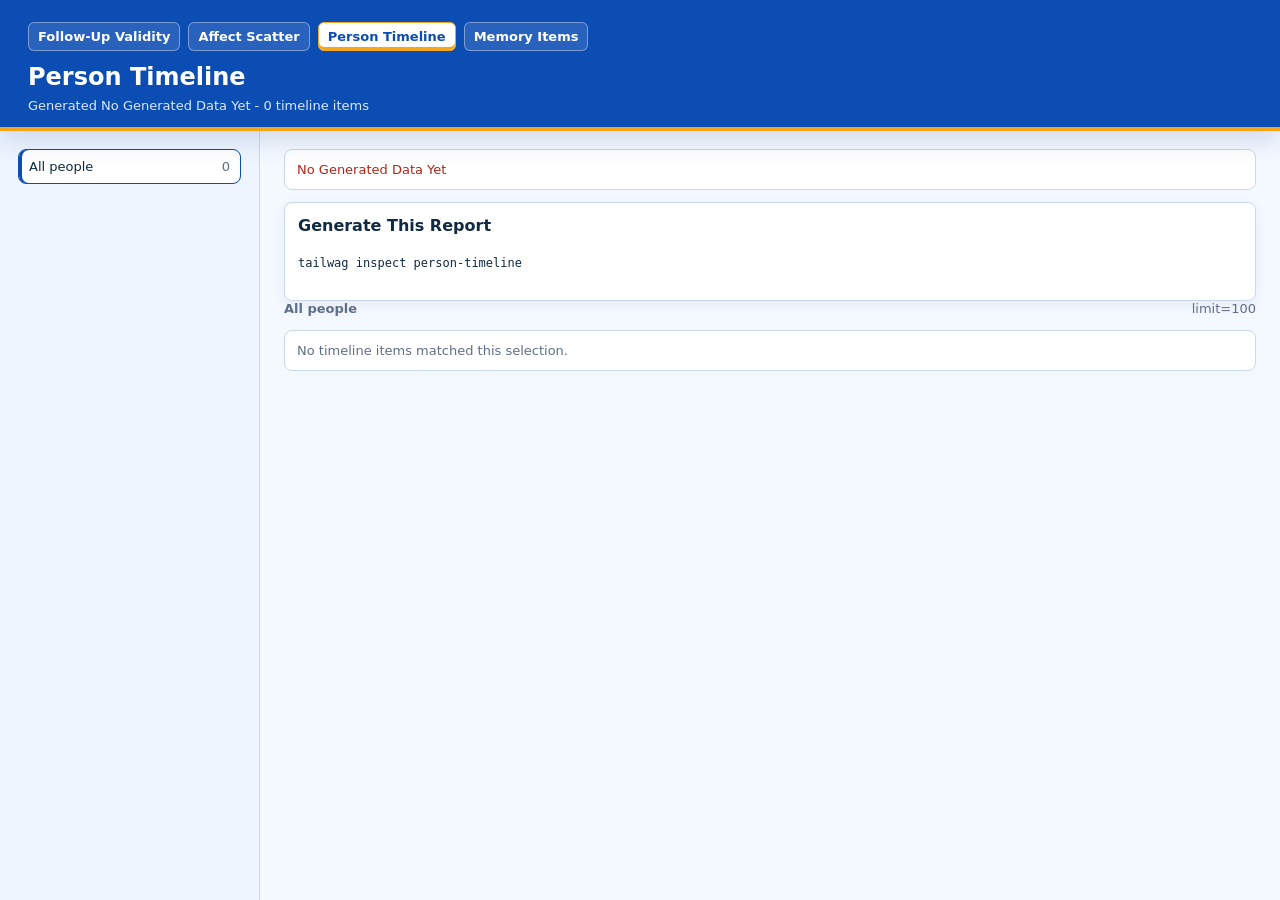
<file: inspect/tailwag-person-timeline.html>
<!doctype html>
<html lang="en">
<head>
  <meta charset="utf-8">
  <meta name="viewport" content="width=device-width, initial-scale=1">
  <title>Person Timeline</title>
  <link rel="stylesheet" href="tailwag-inspect.css">
  <style>
:root {
      --event: #875200;
      --memory: #f4a51c;
    }
    body {
      height: 100vh;
      overflow: hidden;
      display: flex;
      flex-direction: column;
    }
    header {
      flex: 0 0 auto;
    }
    main {
      flex: 1 1 auto;
      display: grid;
      grid-template-columns: 260px minmax(0, 1fr);
      min-height: 0;
      overflow: hidden;
    }
    aside {
      position: sticky;
      top: 0;
      align-self: start;
      height: 100%;
      border-right: 1px solid var(--line);
      padding: 18px;
      background: var(--panel-soft);
      overflow-y: auto;
    }
    .people {
      display: grid;
      gap: 8px;
    }
    .person-button {
      appearance: none;
      width: 100%;
      border: 1px solid var(--line);
      border-radius: 8px;
      background: var(--panel);
      color: var(--ink);
      cursor: pointer;
      display: flex;
      justify-content: space-between;
      gap: 10px;
      padding: 9px 10px;
      text-align: left;
      font: inherit;
      font-size: 13px;
    }
    .person-button.active {
      border-color: var(--accent);
      box-shadow: inset 3px 0 0 var(--accent);
    }
    .count {
      color: var(--muted);
      white-space: nowrap;
    }
    .timeline {
      padding: 18px 24px 32px;
      min-width: 0;
      min-height: 0;
      overflow: auto;
    }
    .toolbar {
      display: flex;
      align-items: baseline;
      justify-content: space-between;
      gap: 14px;
      margin-bottom: 14px;
      color: var(--muted);
      font-size: 13px;
      min-width: 780px;
    }
    .timeline-canvas {
      min-width: 780px;
      display: grid;
      gap: 14px;
    }
    .timeline-axis {
      position: relative;
      height: 38px;
      margin-left: 170px;
      border-bottom: 1px solid var(--line);
      color: var(--muted);
      font-size: 12px;
    }
    .axis-tick {
      position: absolute;
      bottom: 0;
      transform: translateX(-50%);
      display: grid;
      gap: 4px;
      justify-items: center;
      white-space: nowrap;
    }
    .axis-tick::before {
      content: "";
      width: 1px;
      height: 8px;
      background: var(--line);
      display: block;
    }
    .person-lane {
      display: grid;
      grid-template-columns: 150px minmax(620px, 1fr);
      gap: 18px;
      align-items: stretch;
    }
    .lane-label {
      border: 1px solid var(--line);
      border-radius: 8px;
      background: var(--panel);
      padding: 10px;
      font-size: 13px;
      min-width: 0;
    }
    .lane-label strong {
      display: block;
      overflow-wrap: anywhere;
    }
    .lane-label a, .timeline-marker a {
      color: var(--accent);
      text-decoration: none;
    }
    .lane-label a:hover, .timeline-marker a:hover { text-decoration: underline; }
    .lane-label span {
      color: var(--muted);
      display: block;
      margin-top: 4px;
    }
    .timeline-lane {
      position: relative;
      min-height: 220px;
      border-top: 1px solid var(--line);
    }
    .timeline-lane::before {
      content: "";
      position: absolute;
      left: 0;
      right: 0;
      top: 38px;
      border-top: 1px dashed var(--line);
    }
    .timeline-marker {
      position: absolute;
      transform: translateX(-50%);
      z-index: 1;
      width: min(230px, 28vw);
      min-width: 160px;
      border: 1px solid var(--line);
      border-top: 4px solid var(--episode);
      border-radius: 8px;
      background: var(--panel);
      color: var(--ink);
      padding: 8px 9px;
      font-size: 12px;
      line-height: 1.35;
      box-shadow: 0 5px 16px rgba(7, 53, 124, .08);
    }
    .timeline-marker.active {
      z-index: 30;
      box-shadow: 0 10px 28px rgba(7, 53, 124, .22);
    }
    .timeline-marker.active .marker-text {
      max-height: none;
    }
    .timeline-marker.event { border-top-color: var(--event); }
    .timeline-marker.with-memory {
      border-color: rgba(244,165,28,.65);
      box-shadow: 0 5px 16px rgba(244, 165, 28, .16);
    }
    .marker-head {
      display: flex;
      justify-content: space-between;
      align-items: center;
      gap: 8px;
      margin-bottom: 5px;
    }
    .kind {
      color: var(--muted);
      text-transform: uppercase;
      letter-spacing: .04em;
      font-size: 11px;
      white-space: nowrap;
    }
    .memory-marker {
      display: inline-flex;
      align-items: center;
      gap: 5px;
      color: var(--muted);
      margin-top: 6px;
      text-decoration: none;
    }
    .memory-marker::before {
      content: "";
      width: 8px;
      height: 8px;
      border-radius: 999px;
      border: 1px solid var(--line);
      background: var(--panel-soft);
    }
    .memory-marker.linked {
      color: var(--memory);
    }
    .memory-marker.linked::before {
      background: var(--memory);
      border-color: var(--memory);
    }
    .marker-text {
      margin: 0;
      overflow-wrap: anywhere;
      max-height: 4.1em;
      overflow: hidden;
    }
    dl {
      display: grid;
      grid-template-columns: 58px 1fr;
      gap: 4px 8px;
      margin: 8px 0 0;
      font-size: 12px;
    }
    dt { color: var(--muted); }
    dd { margin: 0; overflow-wrap: anywhere; }
    .warnings { margin-bottom: 12px; color: var(--danger); }
    @media (max-width: 760px) {
      body {
        height: auto;
        overflow: auto;
        display: block;
      }
      main {
        display: block;
        min-height: 0;
        overflow: visible;
      }
      aside {
        position: sticky;
        top: 0;
        z-index: 10;
        height: auto;
        max-height: 42vh;
        border-right: 0;
        border-bottom: 1px solid var(--line);
      }
      .people { grid-template-columns: repeat(auto-fit, minmax(180px, 1fr)); }
      .timeline {
        padding-left: 16px;
        padding-right: 16px;
        overflow: auto;
      }
      .timeline-marker { width: 190px; }
    }
  </style>
</head>
<body>
  <header>
    <nav aria-label="Inspect reports"><a href="tailwag-followup-validity.html">Follow-Up Validity</a><a href="tailwag-affect.html">Affect Scatter</a><a href="tailwag-person-timeline.html" aria-current="page">Person Timeline</a><a href="tailwag-memory-items.html">Memory Items</a></nav>
    <h1>Person Timeline</h1>
    <div class="meta">Generated No Generated Data Yet - <span id="recordCount">0</span> timeline items</div>
  </header>
  <main>
<aside>
      <div id="people" class="people"></div>
    </aside>
    <section class="timeline" aria-live="polite">
      <div id="warnings"></div>
      <section class="panel command-panel" id="emptyCommand">
      <h2>Generate This Report</h2>
      <p><code>tailwag inspect person-timeline</code></p>
    </section>
      <div class="toolbar">
        <strong id="activePerson">All people</strong>
        <span id="filterSummary"></span>
      </div>
      <div id="items" class="timeline-canvas"></div>
    </section>
  </main>
  <script id="report-data" type="application/json">{"filters": {"limit": 100, "person_id": null}, "generated_at": "No Generated Data Yet", "metadata": {"canonical_reports": {"affect": "tailwag-affect.html", "memory_items": "tailwag-memory-items.html", "person_timeline": "tailwag-person-timeline.html"}, "storage": "read_only", "utility": "inspect person-timeline"}, "records": [], "title": "Person Timeline", "warnings": ["No Generated Data Yet"]}</script>
  <script src="tailwag-inspect.js"></script>
  <script>
const report = inspectReportData();
    const records = inspectReportRecords(report);
    const peopleNode = document.getElementById('people');
    const itemsNode = document.getElementById('items');
    const activePersonNode = document.getElementById('activePerson');
    inspectSetCount('recordCount', records.length);
    inspectToggleEmptyCommand(records);
    document.getElementById('filterSummary').textContent = inspectFilterText(report.filters);
    inspectRenderWarnings(report);
    renderPeople();
    renderTimeline(filtersFromHash());
    window.addEventListener('hashchange', () => renderTimeline(filtersFromHash()));

    function selectedPeopleFromHash() {
      const params = new URLSearchParams(location.hash.slice(1));
      const ids = params.getAll('person').flatMap((value) => String(value || '').split(','));
      return [...new Set(ids.map((value) => value.trim()).filter(Boolean))];
    }
    function filtersFromHash() {
      const filters = inspectFilters.read();
      return {
        people: selectedPeopleFromHash(),
        item: filters.item || filters.episode || '',
        has_memory: filters.has_memory || ''
      };
    }
    function setPeople(personIds) {
      const selected = [...new Set((personIds || []).filter(Boolean))];
      if (selected.length) {
        const params = new URLSearchParams();
        selected.forEach((personId) => params.append('person', personId));
        location.hash = params.toString();
      } else {
        history.pushState('', document.title, location.pathname + location.search);
        renderTimeline(filtersFromHash());
      }
    }
    function togglePerson(personId) {
      if (!personId) {
        setPeople([]);
        return;
      }
      const selected = new Set(selectedPeopleFromHash());
      if (selected.has(personId)) {
        selected.delete(personId);
      } else {
        selected.add(personId);
      }
      setPeople([...selected]);
    }
    function personSummaries() {
      const people = new Map();
      records.forEach((record) => {
        const id = record.person_id || '';
        if (!id) return;
        const existing = people.get(id) || {
          person_id: id,
          display_name: record.display_name || id,
          count: 0
        };
        if (!existing.display_name || existing.display_name === existing.person_id) existing.display_name = record.display_name || id;
        existing.count += 1;
        people.set(id, existing);
      });
      return Array.from(people.values()).sort((a, b) => a.display_name.localeCompare(b.display_name));
    }
    function renderPeople() {
      const summaries = personSummaries();
      peopleNode.innerHTML = '';
      const allButton = personButton('', 'All people', records.length);
      peopleNode.appendChild(allButton);
      summaries.forEach((person) => {
        peopleNode.appendChild(personButton(person.person_id, person.display_name, person.count));
      });
    }
    function personButton(personId, label, count) {
      const button = document.createElement('button');
      button.type = 'button';
      button.className = 'person-button';
      button.dataset.personId = personId;
      button.setAttribute('aria-pressed', 'false');
      button.innerHTML = `<span>${escapeHtml(label)}</span><span class="count">${count}</span>`;
      button.addEventListener('click', () => togglePerson(personId));
      return button;
    }
    function renderTimeline(filters) {
      const personIds = (filters && filters.people) || [];
      const selected = new Set(personIds);
      const selectedItem = (filters && filters.item) || '';
      const selectedHasMemory = (filters && filters.has_memory) || '';
      document.querySelectorAll('.person-button').forEach((button) => {
        const active = button.dataset.personId ? selected.has(button.dataset.personId) : selected.size === 0;
        button.classList.toggle('active', active);
        button.setAttribute('aria-pressed', active ? 'true' : 'false');
      });
      const visible = records.filter((record) => {
        if (selected.size && !selected.has(record.person_id || '')) return false;
        if (selectedItem && !recordMatchesItem(record, selectedItem)) return false;
        if (selectedHasMemory === 'true' && !hasLinkedMemory(record)) return false;
        if (selectedHasMemory === 'false' && hasLinkedMemory(record)) return false;
        return true;
      });
      document.getElementById('recordCount').textContent = visible.length;
      activePersonNode.textContent = activePeopleLabel([...selected], visible, selectedItem, selectedHasMemory);
      if (!visible.length) {
        itemsNode.innerHTML = `<div class="empty">${escapeHtml(emptyTimelineMessage(selected, selectedItem))}</div>`;
        return;
      }
      itemsNode.innerHTML = renderLanes(visible, selectedItem);
    }
    function emptyTimelineMessage(selected, selectedItem) {
      if (!selectedItem) return 'No timeline items matched this selection.';
      const itemExists = records.some((record) => recordMatchesItem(record, selectedItem));
      if (!itemExists) {
        return `Item ${selectedItem} is not in this exported timeline. Regenerate the person timeline with a higher --limit or the matching --person-id to include it.`;
      }
      if (selected && selected.size) {
        return `Item ${selectedItem} is in this export, but not for the selected people. Clear the person selection or regenerate with the matching --person-id.`;
      }
      return `Item ${selectedItem} did not match the current timeline filters.`;
    }
    function activePeopleLabel(personIds, visible, selectedItem, selectedHasMemory) {
      if (selectedItem) return `Item ${selectedItem}`;
      if (selectedHasMemory === 'true') return 'Items with linked memory';
      if (selectedHasMemory === 'false') return 'Items without linked memory';
      if (!personIds.length) return 'All people';
      if (personIds.length === 1) {
        const first = visible[0];
        return (first && first.display_name) || personIds[0];
      }
      return `${personIds.length} people selected`;
    }
    function renderLanes(visible, selectedItem) {
      const domain = timeDomain(visible);
      return `${renderAxis(domain)}${personLaneGroups(visible).map((group) => renderLane(group, domain, selectedItem)).join('')}`;
    }
    function personLaneGroups(visible) {
      const groups = new Map();
      visible.forEach((record) => {
        const id = record.person_id || 'unknown';
        const group = groups.get(id) || {
          person_id: id,
          display_name: record.display_name || id,
          records: []
        };
        if (!group.display_name || group.display_name === group.person_id) group.display_name = record.display_name || id;
        group.records.push(record);
        groups.set(id, group);
      });
      return Array.from(groups.values()).sort((a, b) => a.display_name.localeCompare(b.display_name));
    }
    function renderAxis(domain) {
      const ticks = axisTicks(domain);
      return `<div class="timeline-axis">${ticks.map((tick) => `
        <span class="axis-tick" style="left:${timePercent(tick.value, domain)}%">${escapeHtml(formatDateTime(tick.value))}</span>
      `).join('')}</div>`;
    }
    function renderLane(group, domain, selectedItem) {
      const sorted = [...group.records].sort((left, right) => timeValue(left.start_time) - timeValue(right.start_time));
      const markerLayout = layoutMarkers(sorted, domain);
      const laneHeight = Math.max(220, 64 + markerLayout.rowCount * 168);
      return `
        <section class="person-lane" data-person-id="${escapeAttr(group.person_id)}">
          <div class="lane-label">
            <strong><a href="${escapeHtml(memoryItemsHref({ person: group.person_id }))}">${escapeHtml(group.display_name)}</a></strong>
            <span>${group.records.length} item${group.records.length === 1 ? '' : 's'}</span>
          </div>
          <div class="timeline-lane" style="min-height:${laneHeight}px">
            ${markerLayout.items.map((item) => renderMarker(item.record, item.left, item.top, selectedItem)).join('')}
          </div>
        </section>
      `;
    }
    function layoutMarkers(sorted, domain) {
      const rows = [];
      const items = sorted.map((record) => ({
        record,
        left: timePercent(timeValue(record.start_time), domain),
        top: 16
      }));
      items.forEach((item) => {
        let rowIndex = rows.findIndex((row) => item.left - row.lastLeft >= 18);
        if (rowIndex === -1) {
          rowIndex = rows.length;
          rows.push({ lastLeft: item.left });
        } else {
          rows[rowIndex].lastLeft = item.left;
        }
        item.top = 16 + rowIndex * 168;
      });
      return { items, rowCount: Math.max(1, rows.length) };
    }
    function renderMarker(record, left, top, selectedItem) {
      const type = record.item_type || '';
      const memoryClass = hasLinkedMemory(record) ? 'with-memory' : '';
      const activeClass = selectedItem && recordMatchesItem(record, selectedItem) ? 'active' : '';
      const memoryLabel = hasLinkedMemory(record) ? `Linked memories ${linkedMemoryCount(record)}` : 'No linked memory';
      const memoryHref = memoryItemsHrefForRecord(record);
      return `
        <article class="timeline-marker ${escapeAttr(type)} ${memoryClass} ${activeClass}" id="${escapeAttr(record.item_id || '')}" tabindex="0" onclick="bringMarkerToFront(this)" onfocus="bringMarkerToFront(this)" style="left:${left}%; top:${top}px">
          <div class="marker-head">
            <strong>${escapeHtml(formatDateTime(record.start_time))}</strong>
            <span class="kind">${escapeHtml(type)}</span>
          </div>
          <p class="marker-text">${escapeHtml(record.text || '')}</p>
          <a class="memory-marker ${hasLinkedMemory(record) ? 'linked' : ''}" href="${escapeHtml(memoryHref)}">${escapeHtml(memoryLabel)}</a>
          <dl>
            <dt>Item</dt><dd>${escapeHtml(record.item_id || '')}</dd>
            <dt>Place</dt><dd>${escapeHtml([record.building_code, record.room_id].filter(Boolean).join(' / '))}</dd>
            <dt>Role</dt><dd>${escapeHtml(record.role || '')}</dd>
            <dt>Source</dt><dd>${escapeHtml(record.source || '')}</dd>
          </dl>
        </article>
      `;
    }
    function bringMarkerToFront(marker) {
      document.querySelectorAll('.timeline-marker.active').forEach((node) => node.classList.remove('active'));
      marker.classList.add('active');
    }
    function timeDomain(values) {
      const times = values.map((record) => timeValue(record.start_time)).filter((value) => Number.isFinite(value));
      if (!times.length) {
        const now = Date.now();
        return { min: now - 1, max: now + 1 };
      }
      let min = Math.min(...times);
      let max = Math.max(...times);
      if (min === max) {
        min -= 3600000;
        max += 3600000;
      }
      const padding = Math.max(1, (max - min) * 0.04);
      return { min: min - padding, max: max + padding };
    }
    function axisTicks(domain) {
      const ticks = [];
      for (let index = 0; index < 5; index += 1) {
        ticks.push({ value: domain.min + ((domain.max - domain.min) * index / 4) });
      }
      return ticks;
    }
    function timePercent(value, domain) {
      if (!Number.isFinite(value)) return 0;
      return Math.max(0, Math.min(100, ((value - domain.min) / (domain.max - domain.min)) * 100));
    }
    function timeValue(value) {
      const date = new Date(value || '');
      return date.getTime();
    }
    function recordMatchesItem(record, itemId) {
      return record.item_id === itemId || record.episode_id === itemId || record.event_id === itemId;
    }
    function hasLinkedMemory(record) {
      return linkedMemoryCount(record) > 0 || Boolean(record.has_memory_items);
    }
    function linkedMemoryCount(record) {
      const count = Number(record.memory_item_count || 0);
      return Number.isFinite(count) ? Math.max(0, count) : 0;
    }
    function memoryItemIds(record) {
      return Array.isArray(record.memory_item_ids) ? record.memory_item_ids.filter(Boolean) : [];
    }
    function memoryItemsHrefForRecord(record) {
      const ids = memoryItemIds(record);
      if (ids.length === 1) return memoryItemsHref({ memory: ids[0] });
      if (record.episode_id) return memoryItemsHref({ person: record.person_id || '', episode: record.episode_id });
      return memoryItemsHref({ person: record.person_id || '' });
    }
    function memoryItemsHref(filters) {
      return inspectFilters.href('tailwag-memory-items.html', filters || {});
    }
  </script>
</body>
</html>
</file>
<file: inspect/tailwag-inspect.css>
* {
  box-sizing: border-box;
}

:root {
  color-scheme: light;
  --chewy-blue: #0b4db3;
  --chewy-blue-dark: #07357c;
  --chewy-blue-soft: #eef5ff;
  --chewy-orange: #f4a51c;
  --chewy-orange-soft: #fff4dc;
  --bg: #f4f8ff;
  --ink: #102a43;
  --muted: #5f6f89;
  --line: #c9d8ef;
  --panel: #ffffff;
  --panel-soft: #eef5ff;
  --accent: #0b4db3;
  --accent-2: #f4a51c;
  --accent-3: #0073cf;
  --danger: #b42318;
  --warning-color: #875200;
  --bar-bg: #dbe8fb;
  --header-bg: #0b4db3;
}

body {
  margin: 0;
  font-family: ui-sans-serif, system-ui, -apple-system, BlinkMacSystemFont, "Segoe UI", sans-serif;
  background: var(--bg, #f4f8ff);
  color: var(--ink, #102a43);
}

header {
  padding: 22px 28px 14px;
  border-bottom: 4px solid var(--chewy-orange, #f4a51c);
  background: var(--header-bg, #0b4db3);
  color: #ffffff;
  position: sticky;
  top: 0;
  z-index: 20;
  box-shadow: 0 10px 24px rgba(7, 53, 124, .14);
}

nav {
  display: flex;
  align-items: center;
  gap: 8px;
  flex-wrap: wrap;
  margin-bottom: 12px;
  font-size: 13px;
}

nav a {
  color: #ffffff;
  text-decoration: none;
  border: 1px solid rgba(255, 255, 255, .38);
  background: rgba(255, 255, 255, .12);
  border-radius: 6px;
  padding: 6px 9px;
  font-weight: 650;
}

nav a:hover {
  background: rgba(255, 255, 255, .2);
}

nav a[aria-current="page"] {
  border-color: var(--chewy-orange, #f4a51c);
  background: #ffffff;
  color: var(--chewy-blue, #0b4db3);
  box-shadow: inset 0 -3px 0 var(--chewy-orange, #f4a51c);
}

h1 {
  margin: 0;
  font-size: 24px;
  line-height: 1.2;
  letter-spacing: 0;
}

h2 {
  margin: 0 0 9px;
  font-size: 16px;
  line-height: 1.25;
  letter-spacing: 0;
}

.meta {
  margin-top: 6px;
  color: #dbe8fb;
  font-size: 13px;
}

.panel {
  border: 1px solid var(--line, #c9d8ef);
  border-radius: 8px;
  background: var(--panel, #ffffff);
  padding: 13px;
  min-width: 0;
  box-shadow: 0 4px 14px rgba(7, 53, 124, .06);
}

.empty,
.warnings {
  border: 1px solid var(--line, #c9d8ef);
  border-radius: 8px;
  background: var(--panel, #ffffff);
  color: var(--muted, #5f6f89);
  padding: 12px;
  font-size: 13px;
}

.warnings {
  color: var(--warning-color, var(--danger, #a33a35));
}

code {
  font-family: ui-monospace, SFMono-Regular, Menlo, Consolas, monospace;
  font-size: 12px;
  overflow-wrap: anywhere;
}

a {
  color: var(--accent, #0b4db3);
}

.toolbar button,
.controls button {
  appearance: none;
  border: 1px solid var(--accent, #0b4db3);
  border-radius: 6px;
  background: var(--accent, #0b4db3);
  color: #ffffff;
  font: inherit;
  padding: 6px 10px;
  cursor: pointer;
  font-weight: 650;
}

.toolbar button:disabled,
.controls button:disabled {
  color: var(--muted, #5f6f89);
  background: var(--panel-soft, #eef5ff);
  border-color: var(--line, #c9d8ef);
  cursor: default;
  opacity: .55;
}

.pill {
  display: inline-flex;
  align-items: center;
  border-radius: 999px;
  border: 1px solid var(--line, #c9d8ef);
  padding: 2px 7px;
  background: var(--panel-soft, #eef5ff);
  color: var(--ink, #102a43);
  white-space: nowrap;
  text-decoration: none;
  font: inherit;
}

.pill[href] {
  cursor: pointer;
}

.bar {
  border-radius: 999px;
  background: var(--bar-bg, #dbe8fb);
  overflow: hidden;
}

.bar span {
  display: block;
  height: 100%;
  background: var(--accent, #0b4db3);
}

@media (max-width: 760px) {
  header {
    padding-left: 16px;
    padding-right: 16px;
  }
}
</file>
